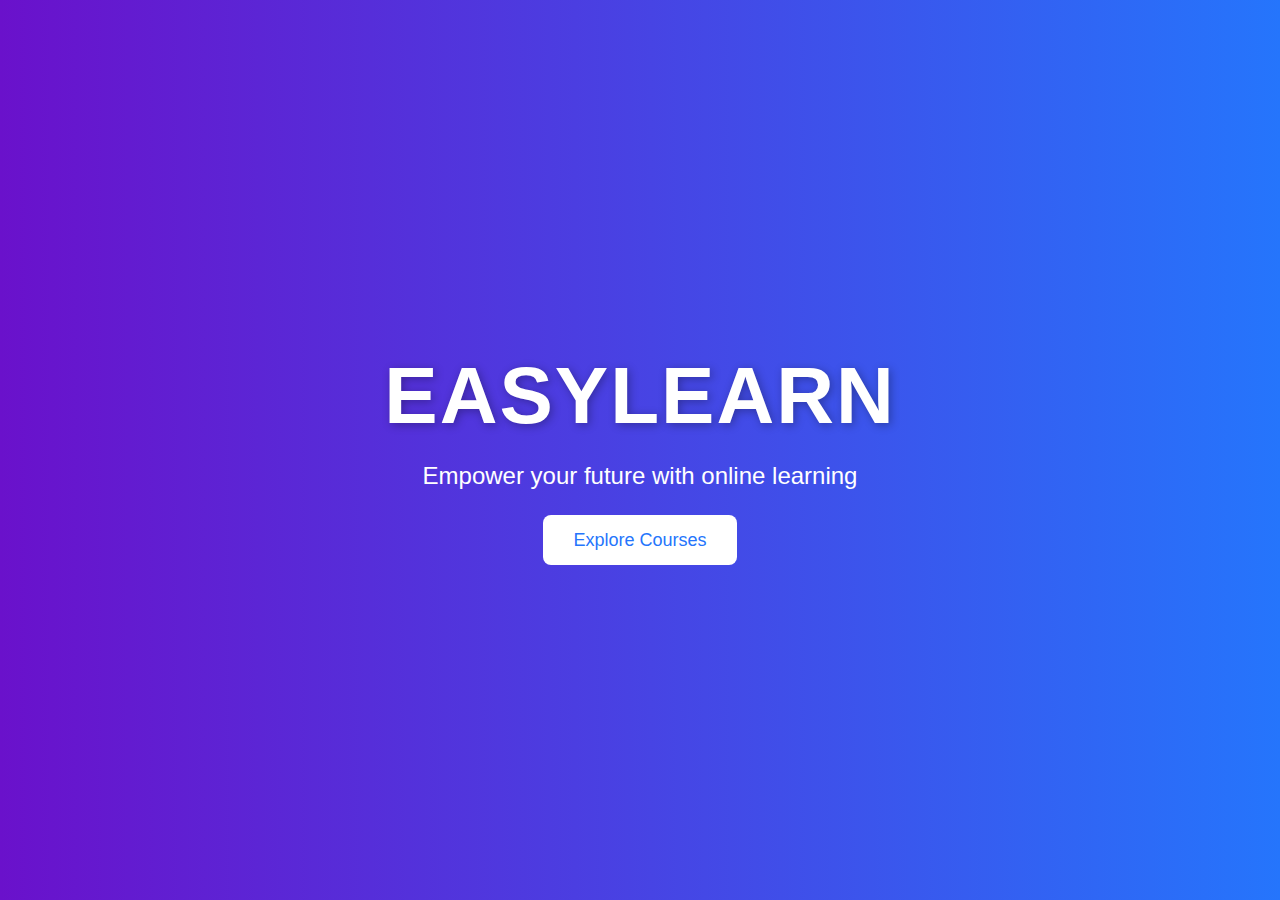
<file: index.html>
<!DOCTYPE html>
<html lang="en">
<head>
  <meta charset="UTF-8">
  <title>EASYLEARN - Online Learning Platform</title>
  <link rel="stylesheet" href="Homepage1.css">
</head>
<body>
  <div class="container">
    <div class="logo">EASYLEARN</div>
    <div class="tagline">Empower your future with online learning</div>
    <a class="btn" href="/Users/anshikasachan/EASYLEARN/homepage.html">Explore Courses</a>
  </div>
</body>
</html>
</file>
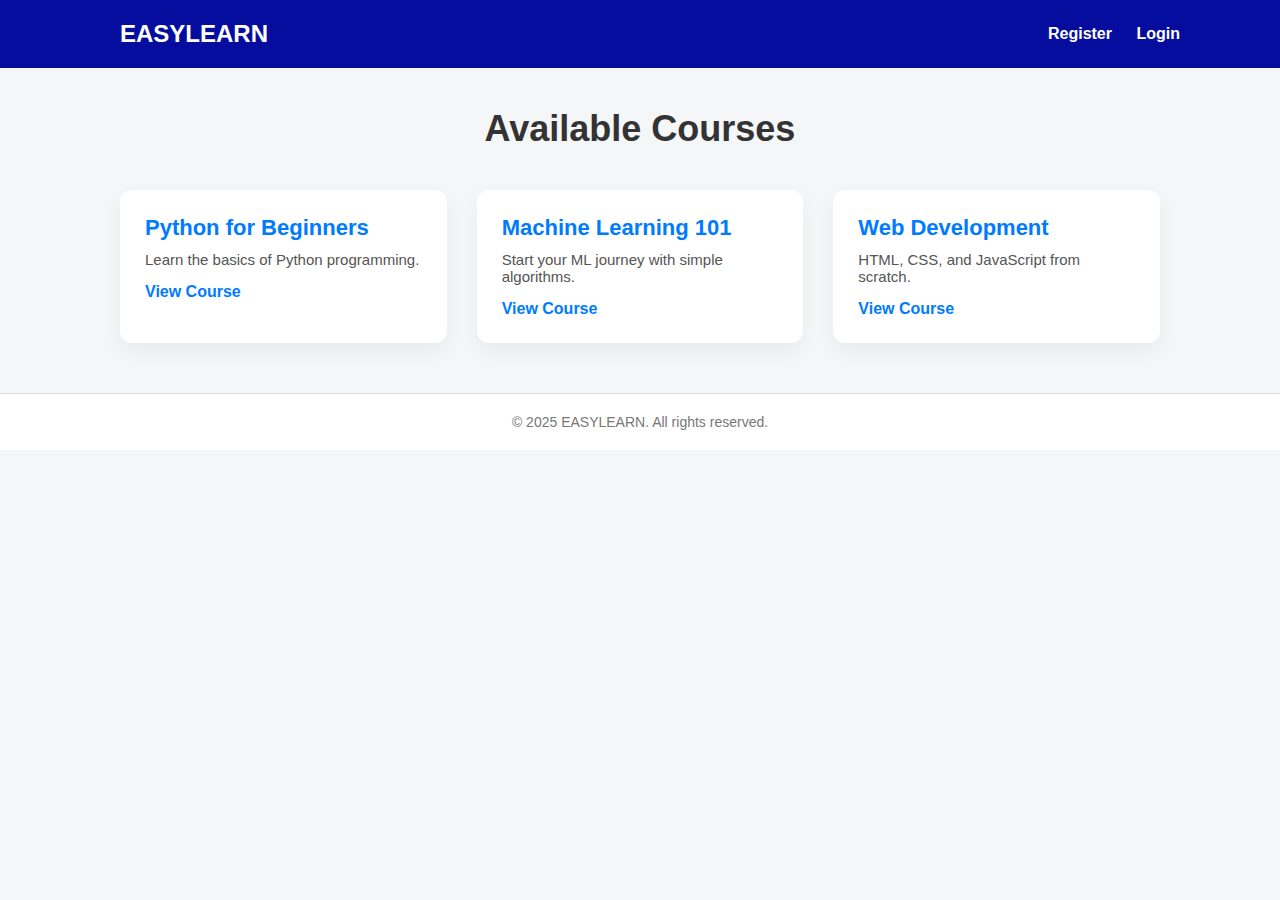
<file: homepage.html>
<!-- index.html - Desktop-Responsive Online Learning Platform -->
<!DOCTYPE html>
<html lang="en">
<head>
    <meta charset="UTF-8">
    <meta name="viewport" content="width=device-width, initial-scale=1.0">
    <title>Online Learning Platform</title>
    <link rel="stylesheet" href="homepage.css" />
</head>
<body>
    <header class="navbar">
        <div class="logo">
            <a href="index.html"> EASYLEARN </a> </div>
        <nav>
            <a href="register.html">Register</a>
            <a href="login.html">Login</a>
        </nav>
    </header>

    <main class="main-content">
        <h1>Available Courses</h1>
        <section class="course-grid">
            <div class="course-card">
                <h2>Python for Beginners</h2>
                <p>Learn the basics of Python programming.</p>
                <a href="python course.html">View Course</a>
            </div>
            <div class="course-card">
                <h2>Machine Learning 101</h2>
                <p>Start your ML journey with simple algorithms.</p>
                <a href="mlcourse.html">View Course</a>
            </div>
            <div class="course-card">
                <h2>Web Development</h2>
                <p>HTML, CSS, and JavaScript from scratch.</p>
                <a href="webd.html">View Course</a>
            </div>
        </section>
    </main>

    <footer class="footer">
        <p>&copy; 2025 EASYLEARN. All rights reserved.</p>
    </footer>
</body>
</html>
</file>
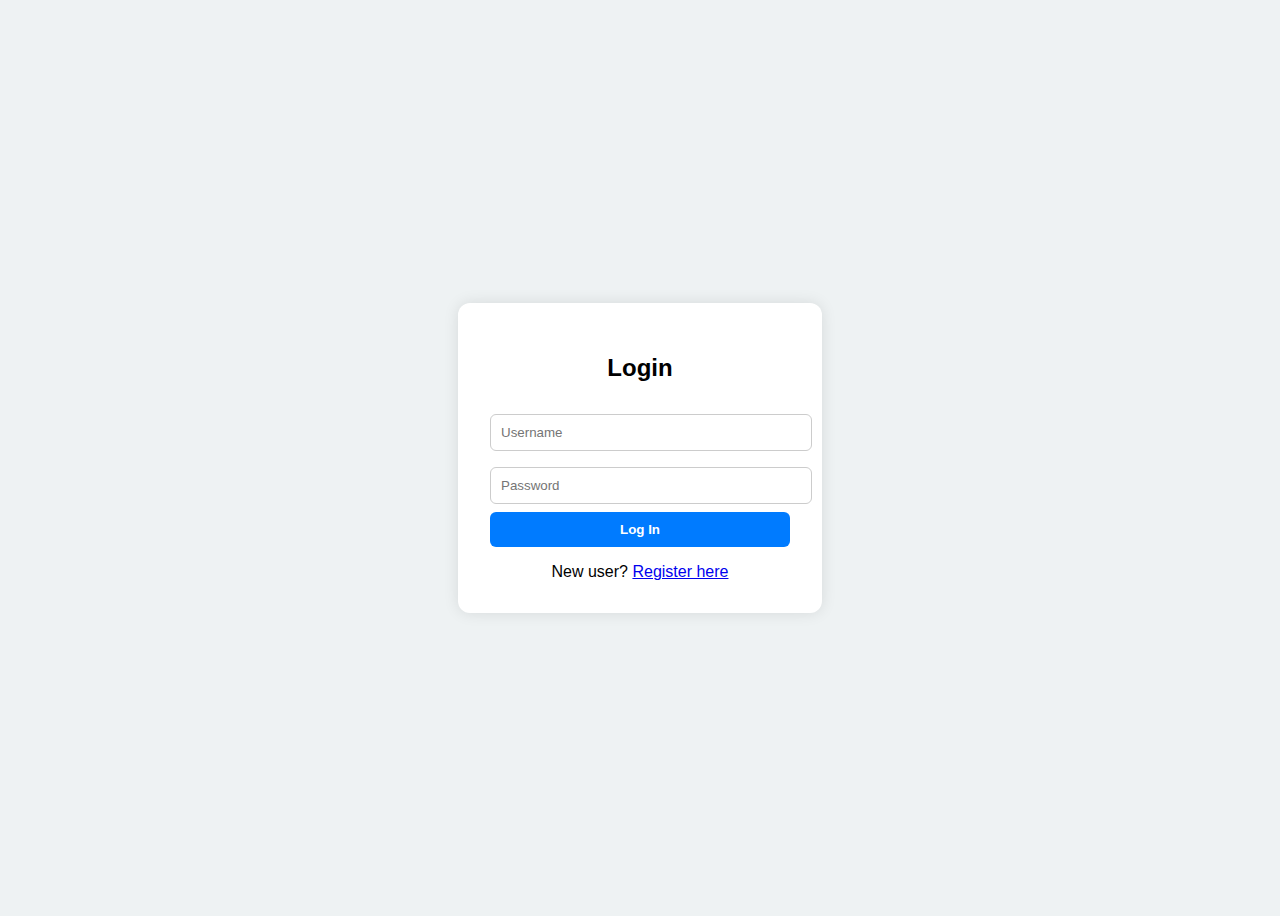
<file: login.html>
<!DOCTYPE html>
<html lang="en">
<head>
    <meta charset="UTF-8">
    <title>Login | Online Learning Platform</title>
    <style>
        body {
            font-family: Arial, sans-serif;
            background: #eef2f3;
            display: flex;
            justify-content: center;
            align-items: center;
            height: 100vh;
        }
        .form-container {
            background: white;
            padding: 2rem;
            border-radius: 12px;
            box-shadow: 0 0 15px rgba(0,0,0,0.1);
            width: 300px;
        }
        .form-container h2 {
            text-align: center;
            margin-bottom: 1.5rem;
        }
        input[type="text"],
        input[type="password"] {
            width: 100%;
            padding: 10px;
            margin: 0.5rem 0;
            border: 1px solid #ccc;
            border-radius: 6px;
        }
        button {
            width: 100%;
            padding: 10px;
            background: #007bff;
            border: none;
            color: white;
            font-weight: bold;
            border-radius: 6px;
            cursor: pointer;
        }
        button:hover {
            background: #0069d9;
        }
        .register-link {
            margin-top: 1rem;
            text-align: center;
        }
    </style>
</head>
<body>
    <div class="form-container">
        <h2>Login</h2>
        <form action="/login" method="POST">
            <input type="text" name="username" placeholder="Username" required>
            <input type="password" name="password" placeholder="Password" required>
            <button type="submit">Log In</button>
        </form>
        <div class="register-link">
            New user? <a href="register.html">Register here</a>
        </div>
    </div>
</body>
</html>
</file>
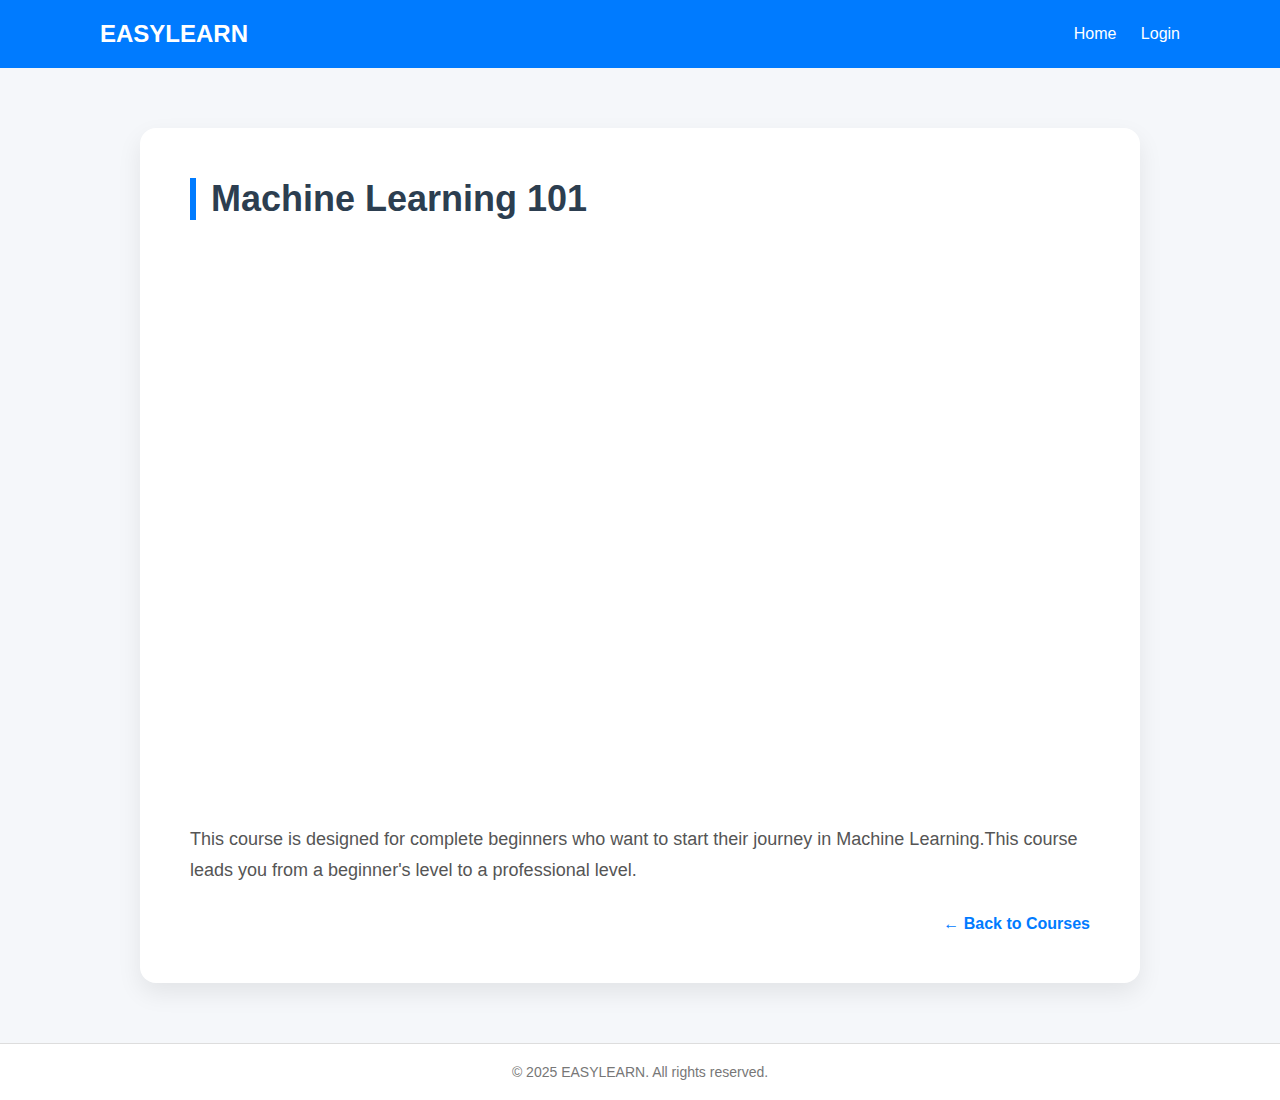
<file: mlcourse.html>
<!-- course.html - Course Detail Page -->
<!DOCTYPE html>
<html lang="en">
<head>
    <meta charset="UTF-8">
    <meta name="viewport" content="width=device-width, initial-scale=1.0">
    <title>Course Detail</title>
    <link rel="stylesheet" href="course.css" />
</head>
<body>
    <header class="navbar">
        <div class="logo">EASYLEARN</div>
        <nav>
            <a href="/Users/anshikasachan/react--blog/src/Online learning platform/homepage.html">Home</a>
            <a href="login.html">Login</a>
        </nav>
    </header>

    <main class="course-container">
        <h1>Machine Learning 101</h1>
        <iframe src="https://www.youtube.com/embed/7eh4d6sabA0" allowfullscreen></iframe>
        <p>This course is designed for complete beginners who want to start their journey in Machine Learning.This course leads you from a beginner's level to a professional level.</p>
        <div class="back-link">
            <a href="/Users/anshikasachan/react--blog/src/Online learning platform/homepage.html">&larr; Back to Courses</a>
        </div>
    </main>

    <footer class="footer">
        <p>&copy; 2025 EASYLEARN. All rights reserved.</p>
    </footer>
</body>
</html>
</file>
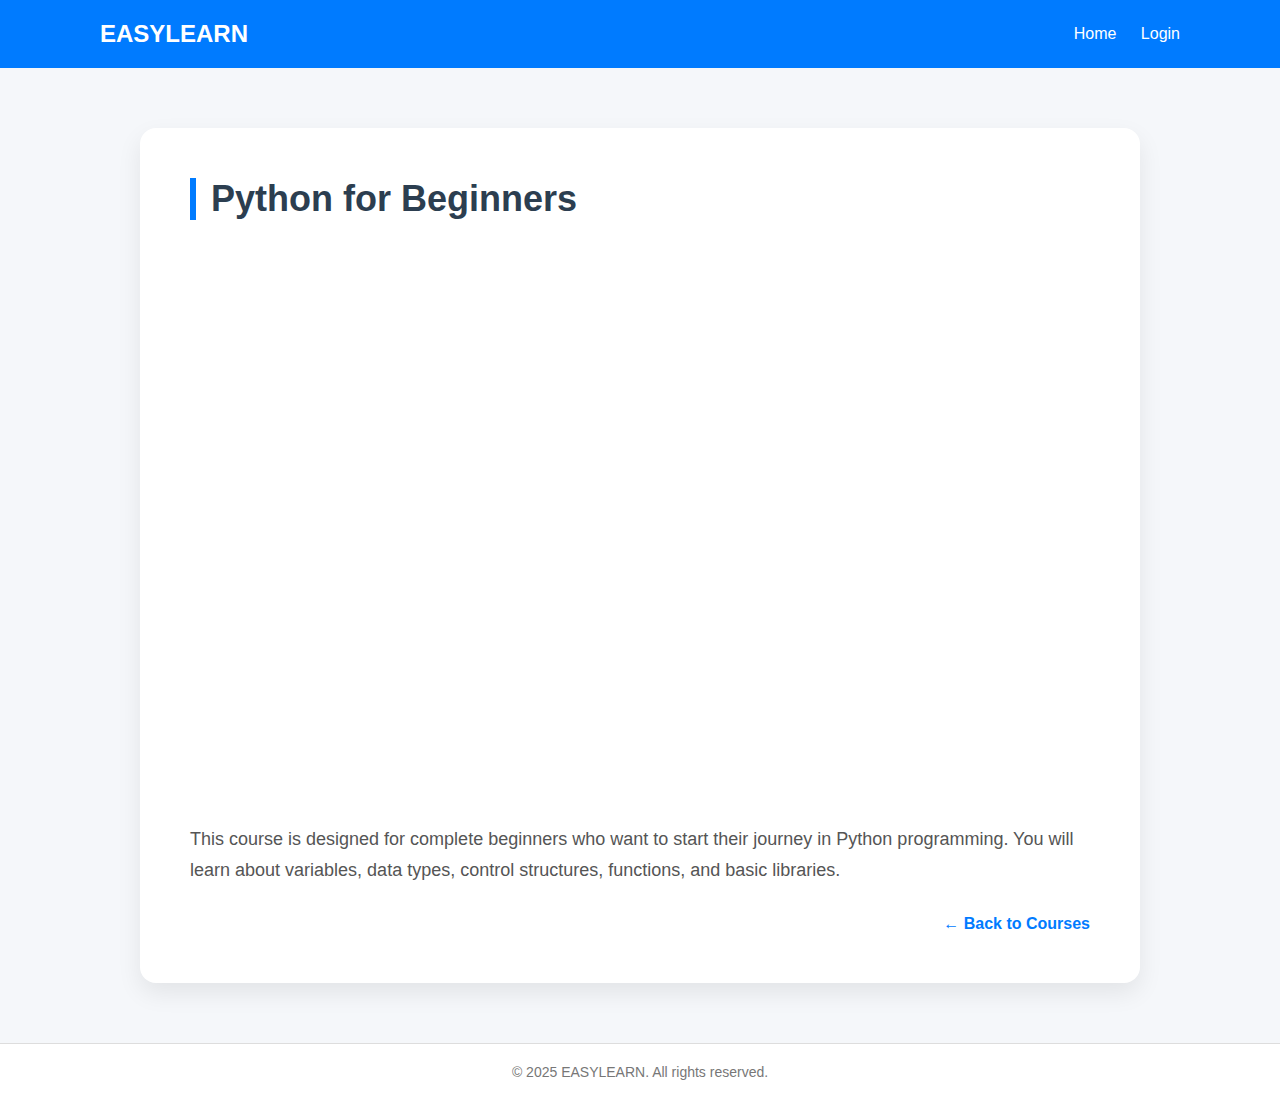
<file: python course.html>
<!-- course.html - Course Detail Page -->
<!DOCTYPE html>
<html lang="en">
<head>
    <meta charset="UTF-8">
    <meta name="viewport" content="width=device-width, initial-scale=1.0">
    <title>Course Detail</title>
    <link rel="stylesheet" href="course.css" />
</head>
<body>
    <header class="navbar">
        <div class="logo">EASYLEARN</div>
        <nav>
            <a href="/Users/anshikasachan/react--blog/src/Online learning platform/homepage.html">Home</a>
            <a href="login.html">Login</a>
        </nav>
    </header>

    <main class="course-container">
        <h1>Python for Beginners</h1>
        <iframe src="https://www.youtube.com/embed/_uQrJ0TkZlc" allowfullscreen></iframe>
        <p>This course is designed for complete beginners who want to start their journey in Python programming. You will learn about variables, data types, control structures, functions, and basic libraries.</p>
        <div class="back-link">
            <a href="/Users/anshikasachan/react--blog/src/Online learning platform/homepage.html">&larr; Back to Courses</a>
        </div>
    </main>

    <footer class="footer">
        <p>&copy; 2025 EASYLEARN. All rights reserved.</p>
    </footer>
</body>
</html>
</file>
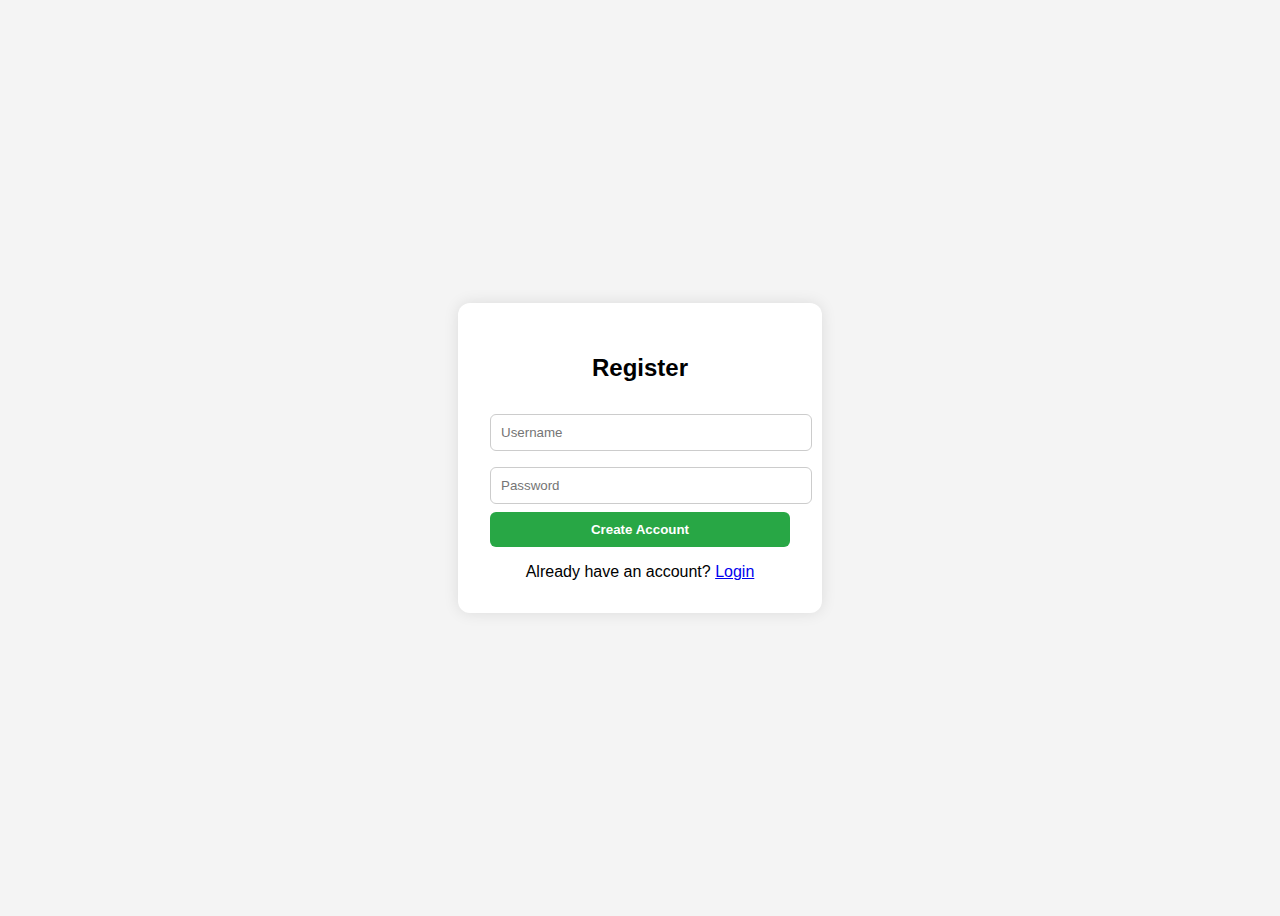
<file: register.html>
<!DOCTYPE html>
<html lang="en">
<head>
    <meta charset="UTF-8">
    <title>Register | Online Learning Platform</title>
    <style>
        body {
            font-family: Arial, sans-serif;
            background: #f4f4f4;
            display: flex;
            justify-content: center;
            align-items: center;
            height: 100vh;
        }
        .form-container {
            background: white;
            padding: 2rem;
            border-radius: 12px;
            box-shadow: 0 0 15px rgba(0,0,0,0.1);
            width: 300px;
        }
        .form-container h2 {
            text-align: center;
            margin-bottom: 1.5rem;
        }
        input[type="text"],
        input[type="password"] {
            width: 100%;
            padding: 10px;
            margin: 0.5rem 0;
            border: 1px solid #ccc;
            border-radius: 6px;
        }
        button {
            width: 100%;
            padding: 10px;
            background: #28a745;
            border: none;
            color: white;
            font-weight: bold;
            border-radius: 6px;
            cursor: pointer;
        }
        button:hover {
            background: #218838;
        }
        .login-link {
            margin-top: 1rem;
            text-align: center;
        }
    </style>
</head>
<body>
    <div class="form-container">
        <h2>Register</h2>
        <form action="/register" method="POST">
            <input type="text" name="username" placeholder="Username" required>
            <input type="password" name="password" placeholder="Password" required>
            <button type="submit">Create Account</button>
        </form>
        <div class="login-link">
            Already have an account? <a href="/Users/anshikasachan/EASYLEARN/login.html">Login</a>
        </div>
    </div>
</body>
</html>
</file>
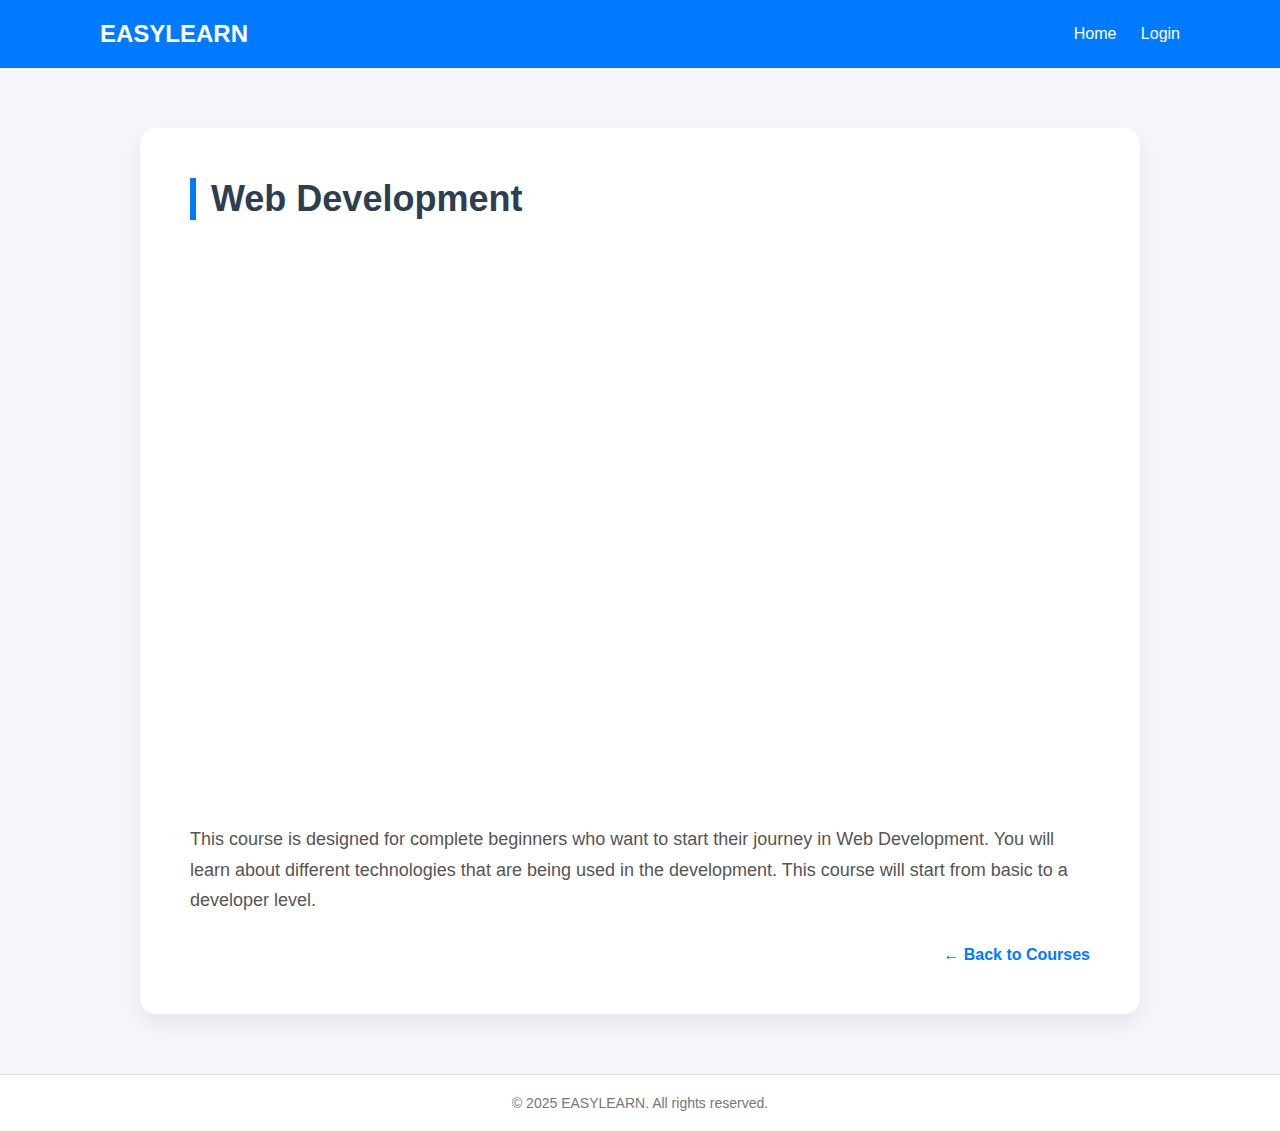
<file: webd.html>
<!-- course.html - Course Detail Page -->
<!DOCTYPE html>
<html lang="en">
<head>
    <meta charset="UTF-8">
    <meta name="viewport" content="width=device-width, initial-scale=1.0">
    <title>Course Detail</title>
    <link rel="stylesheet" href="course.css" />
</head>
<body>
    <header class="navbar">
        <div class="logo">EASYLEARN</div>
        <nav>
            <a href="/Users/anshikasachan/react--blog/src/Online learning platform/homepage.html">Home</a>
            <a href="login.html">Login</a>
        </nav>
    </header>

    <main class="course-container">
        <h1>Web Development</h1>
        <iframe src="https://www.youtube.com/embed/Q33KBiDriJY" allowfullscreen></iframe>
        <p>This course is designed for complete beginners who want to start their journey in Web Development. You will learn about different technologies that are being used in the development. This course will start from basic to a developer level.</p>
        <div class="back-link">
            <a href="/Users/anshikasachan/react--blog/src/Online learning platform/homepage.html">&larr; Back to Courses</a>
        </div>
    </main>

    <footer class="footer">
        <p>&copy; 2025 EASYLEARN. All rights reserved.</p>
    </footer>
</body>
</html>
</file>
<file: Homepage1.css>
body {
      margin: 0;
      padding: 0;
      background: linear-gradient(to right, #6a11cb, #2575fc);
      font-family: 'Segoe UI', sans-serif;
      display: flex;
      align-items: center;
      justify-content: center;
      height: 100vh;
      color: white;
    }

    .container {
      text-align: center;
    }

    .logo {
      font-size: 80px;
      font-weight: bold;
      letter-spacing: 2px;
      margin-bottom: 20px;
      text-shadow: 2px 2px 10px rgba(0,0,0,0.3);
    }

    .tagline {
      font-size: 24px;
      margin-bottom: 40px;
    }

    .btn {
      padding: 15px 30px;
      font-size: 18px;
      border: none;
      border-radius: 8px;
      background-color: white;
      color: #2575fc;
      cursor: pointer;
      transition: background-color 0.3s ease;
      text-decoration: none;
    }

    .btn:hover {
      background-color: #e6e6e6;
    }
</file>
<file: homepage.css>
* {
    box-sizing: border-box;
    margin: 0;
    padding: 0;
}

body {
    font-family: 'Segoe UI', Tahoma, Geneva, Verdana, sans-serif;
    background-color: #f4f6f8;
    color: #333;
    padding: 0;
}

.navbar {
    background-color: #050d9f;
    padding: 20px 50px;
    color: white;
    display: flex;
    justify-content: space-between;
    align-items: center;
}

.navbar .logo {
    font-size: 24px;
    font-weight: bold;
}

.navbar a {
    color: white;
    text-decoration: none;
    margin-left: 20px;
    font-weight: 600;
}

.main-content {
    max-width: 1200px;
    margin: 40px auto;
    padding: 0 20px;
}

.main-content h1 {
    text-align: center;
    font-size: 36px;
    margin-bottom: 40px;
}

.course-grid {
    display: grid;
    grid-template-columns: repeat(auto-fit, minmax(300px, 1fr));
    gap: 30px;
}

.course-card {
    background-color: white;
    padding: 25px;
    border-radius: 12px;
    box-shadow: 0 8px 20px rgba(0, 0, 0, 0.05);
    transition: transform 0.2s ease;
}

.course-card:hover {
    transform: translateY(-5px);
}

.course-card h2 {
    font-size: 22px;
    margin-bottom: 10px;
    color: #007bff;
}

.course-card p {
    font-size: 15px;
    color: #555;
    margin-bottom: 15px;
}

.course-card a {
    text-decoration: none;
    font-weight: bold;
    color: #007bff;
}

.footer {
    background-color: #ffffff;
    text-align: center;
    padding: 20px;
    border-top: 1px solid #ddd;
    margin-top: 50px;
    font-size: 14px;
    color: #777;
}

@media (min-width: 1024px) {
    .navbar {
        padding: 20px 100px;
    }
    .main-content {
        padding: 0 80px;
    }
}
</file>
<file: course.css>
* {
    box-sizing: border-box;
    margin: 0;
    padding: 0;
}

body {
    font-family: 'Segoe UI', Tahoma, Geneva, Verdana, sans-serif;
    background-color: #f5f7fa;
    color: #333;
    padding: 0;
}

.navbar {
    background-color: #007bff;
    padding: 20px 50px;
    color: white;
    display: flex;
    justify-content: space-between;
    align-items: center;
}

.navbar .logo {
    font-size: 24px;
    font-weight: bold;
}

.navbar a {
    color: white;
    text-decoration: none;
    margin-left: 20px;
    font-weight: 500;
}

.course-container {
    max-width: 1000px;
    margin: 60px auto;
    padding: 40px;
    background-color: #ffffff;
    border-radius: 16px;
    box-shadow: 0 10px 25px rgba(0, 0, 0, 0.08);
}

.course-container h1 {
    font-size: 32px;
    color: #2c3e50;
    margin-bottom: 20px;
    border-left: 6px solid #007bff;
    padding-left: 15px;
}

.course-container p {
    font-size: 17px;
    line-height: 1.7;
    color: #555;
    margin-bottom: 30px;
}

iframe {
    width: 100%;
    height: 500px;
    border: none;
    border-radius: 12px;
    margin-bottom: 30px;
}

.back-link {
    text-align: right;
}

.back-link a {
    text-decoration: none;
    font-weight: 600;
    color: #007bff;
    font-size: 16px;
    transition: color 0.2s ease;
}

.back-link a:hover {
    color: #0056b3;
}

.footer {
    background-color: #ffffff;
    text-align: center;
    padding: 20px;
    border-top: 1px solid #ddd;
    margin-top: 50px;
    font-size: 14px;
    color: #777;
}

@media (min-width: 1024px) {
    .navbar {
        padding: 20px 100px;
    }

    .course-container {
        padding: 50px;
    }

    .course-container h1 {
        font-size: 36px;
    }

    .course-container p {
        font-size: 18px;
    }

    iframe {
        height: 550px;
    }
}
</file>
